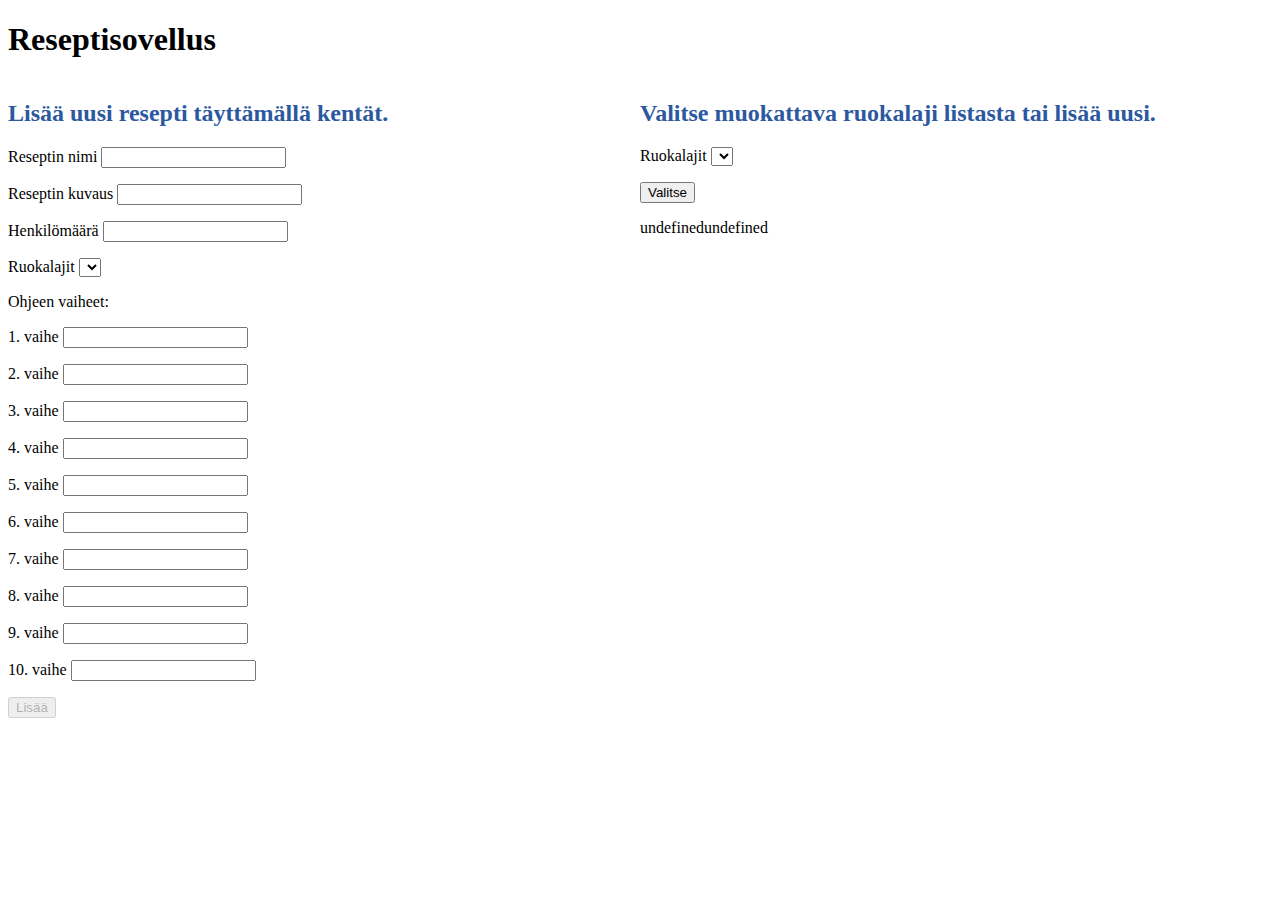
<file: demo5/index.html>
﻿<!DOCTYPE html>
<html xmlns="http://www.w3.org/1999/xhtml" xml:lang="fi" lang="fi">

<head>
  <title>Reseptisovellus</title>
  <link href="resepti.css" rel="StyleSheet" type="text/css" />
  <script type="text/javascript" src="jquery-2.1.0.min.js"></script>
  <script type="text/javascript" src="resepti.js"></script>
</head>

<body id="bodi">
<h1>Reseptisovellus</h1>

<div id="vasen">
<ul id="reseptilistaus">
</ul>

<h2 id="pun1">Lisää uusi resepti täyttämällä kentät.</h2>
<span id="onnistui">Lisäys onnistui!</span><span id="ei">Lisäyksessä tapahtui virhe.</span>

<form method="post" >
<p>
  <label for="nimi">Reseptin nimi</label>
  <input type="text" id="nimi" name="nimi"/>
  <span id="nimis">Reseptin nimi ei saa olla tyhjä.</span>
</p>
<p>
  <label for="kuvaus">Reseptin kuvaus</label>
  <input type="text" id="kuvaus" name="kuvaus"/>
</p>
<p>
  <label for="hlo">Henkilömäärä</label>
  <input type="number" id="hlo" name="hlo" min="1"/>
  <span id="hlos">Määrä pitää olla numero, 1 tai enemmän.</span>
</p>
<p>
  <label for="list">Ruokalajit</label>
  <select id="list" name="lajit"></select>
</p>
<p><label>Ohjeen vaiheet:</label></p>
<p>
  <label for="vaihe1">1. vaihe</label>
  <input type="text" id="vaihe1" name="vaihe1" class="vaihe"/>
</p>
<p>
  <label for="vaihe2">2. vaihe</label>
  <input type="text" id="vaihe2" name="vaihe2" class="vaihe"/>
</p>
<p>
  <label for="vaihe3">3. vaihe</label>
  <input type="text" id="vaihe3" name="vaihe3" class="vaihe"/>
</p>
<p>
  <label for="vaihe4">4. vaihe</label>
  <input type="text" id="vaihe4" name="vaihe4" class="vaihe"/>
</p>
<p>
  <label for="vaihe5">5. vaihe</label>
  <input type="text" id="vaihe5" name="vaihe5" class="vaihe"/>
</p>
<p>
  <label for="vaihe6">6. vaihe</label>
  <input type="text" id="vaihe6" name="vaihe6" class="vaihe"/>
</p>
<p>
  <label for="vaihe7">7. vaihe</label>
  <input type="text" id="vaihe7" name="vaihe7" class="vaihe"/>
</p>
<p>
  <label for="vaihe8">8. vaihe</label>
  <input type="text" id="vaihe8" name="vaihe8" class="vaihe"/>
</p>
<p>
  <label for="vaihe9">9. vaihe</label>
  <input type="text" id="vaihe9" name="vaihe9" class="vaihe"/>
</p>
<p>
  <label for="vaihe10">10. vaihe</label>
  <input type="text" id="vaihe10" name="vaihe10" class="vaihe"/>
</p>
<p><input type="button" name="lisaa" id="lisaa" value="Lisää" /></p>
</form>

</div> <!--vasen div-->

<div id="oikea">
<h2 id="pun2">Valitse muokattava ruokalaji listasta tai lisää uusi.</h2>

<form method="post">
<p>
  <label for="list2">Ruokalajit</label>
  <select id="list2" name="lajit"></select>
</p>
<p><input name="valitse" value="Valitse" type="button" id="valitse"/></p>
</form>

<div id="tiedot">
</div>

<span id="ruoka_viesti"></span>

<div id="muok_oikea">
<h2 class="hidden" id="pun3">Muokkaa reseptiä.</h2>
<span id="muok_onnistui">Muokkaus onnistui!</span><span id="muok_ei">Muokkauksessa tapahtui virhe.</span>
<h3 class="hidden" id="res_otsikko"></h3>

<form method="post" class="hidden" name="muok">
<p>
  <label for="muok_nimi">Reseptin nimi</label>
  <input type="text" id="muok_nimi"/>
  <span id="muok_nimis">Reseptin nimi ei saa olla tyhjä.</span>
</p>
<p>
  <label for="muok_kuvaus">Reseptin kuvaus</label>
  <input type="text" id="muok_kuvaus"/>
</p>
<p>
  <label for="muok_hlo">Henkilömäärä</label>
  <input type="number" id="muok_hlo" min="1"/>
  <span id="muok_hlos">Määrä pitää olla numero, 1 tai enemmän.</span>
</p>
<p>
  <label for="list3">Ruokalajit</label>
  <select id="list3"></select>
</p>
<p><label>Ohjeen vaiheet:</label></p>
<p>
  <label for="muok_vaihe1">1. vaihe</label>
  <input type="text" id="muok_vaihe1" class="vaihe"/>
</p>
<p>
  <label for="muok_vaihe2">2. vaihe</label>
  <input type="text" id="muok_vaihe2" class="vaihe"/>
</p>
<p>
  <label for="muok_vaihe3">3. vaihe</label>
  <input type="text" id="muok_vaihe3" class="vaihe"/>
</p>
<p>
  <label for="muok_vaihe4">4. vaihe</label>
  <input type="text" id="muok_vaihe4" class="vaihe"/>
</p>
<p>
  <label for="muok_vaihe5">5. vaihe</label>
  <input type="text" id="muok_vaihe5" class="vaihe"/>
</p>
<p>
  <label for="muok_vaihe6">6. vaihe</label>
  <input type="text" id="muok_vaihe6" class="vaihe"/>
</p>
<p>
  <label for="muok_vaihe7">7. vaihe</label>
  <input type="text" id="muok_vaihe7" class="vaihe"/>
</p>
<p>
  <label for="muok_vaihe8">8. vaihe</label>
  <input type="text" id="muok_vaihe8" class="vaihe"/>
</p>
<p>
  <label for="muok_vaihe9">9. vaihe</label>
  <input type="text" id="muok_vaihe9" class="vaihe"/>
</p>
<p>
  <label for="muok_vaihe10">10. vaihe</label>
  <input type="text" id="muok_vaihe10" class="vaihe"/>
</p>
<p><input type="button" name="tallenna" id="tallenna" value="Tallenna" /></p>
</form>

</div> <!--muok_oikea-->

</div> <!--oikea div-->

</body>
</html>
</file>
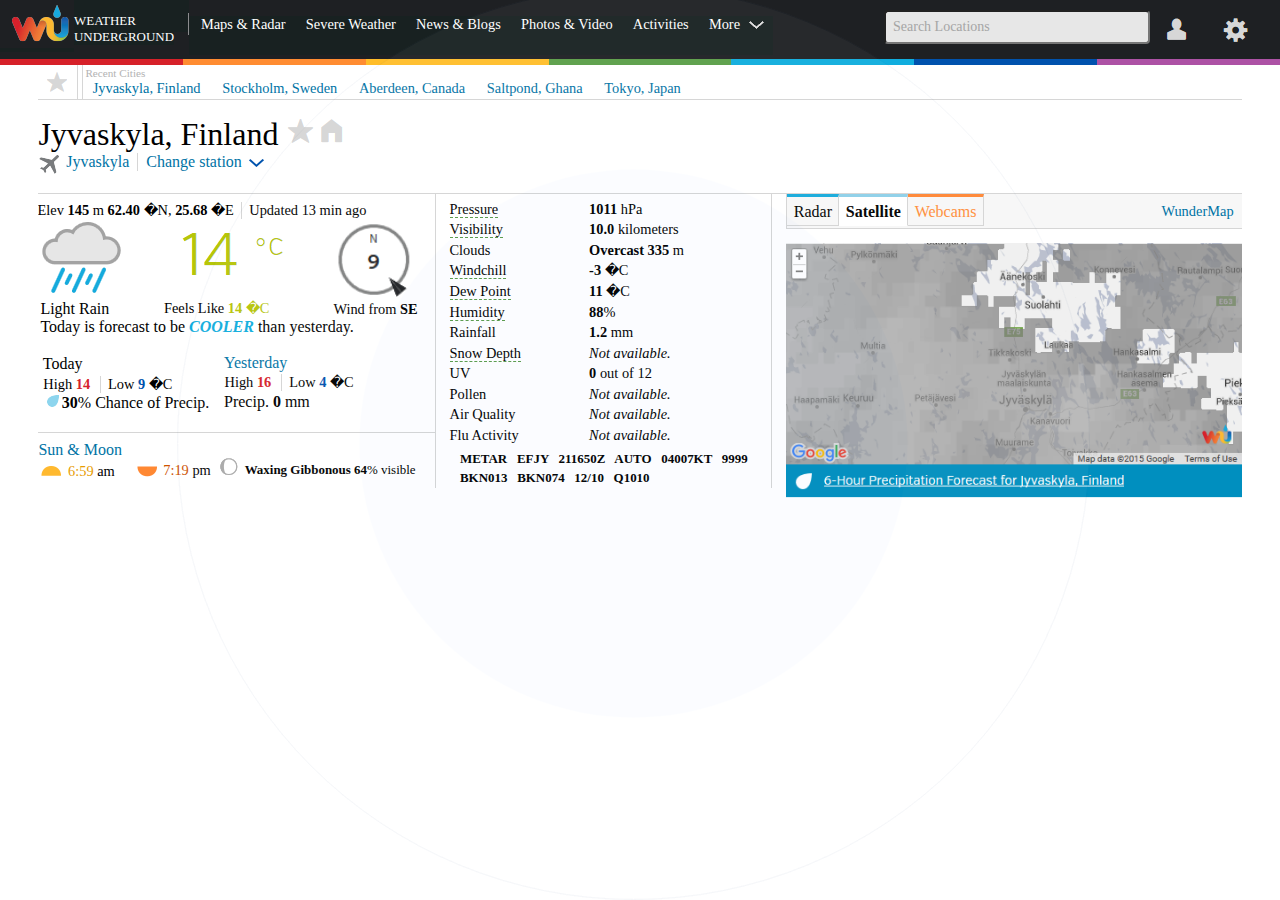
<file: demo1/saasivu.html>
<?xml version="1.0" encoding="iso-8859-1"?>
<!DOCTYPE html PUBLIC "-//W3C//DTD XHTML 1.0 Strict//EN"
"http://www.w3.org/TR/xhtml1/DTD/xhtml1-strict.dtd">
<html xmlns="http://www.w3.org/1999/xhtml" xml:lang="fi" >
  <head>
    <title>Jyv�skyl�, Finland Forecast | Weather Underground</title>
	<link type="text/css" rel="StyleSheet" href="saasivu.css"/>
  </head>
  
  <body>
  
    <div class="navbar">
     <ul id="yla" class="vasen">
	   <li><img src="logo.PNG" alt="Logo" /></li>
	   <li><ul id="ala">
		   <li>Weather</li>
		   <li>Underground</li>
	   </ul></li>
	 </ul>
	 
	 <ul id="linkit" class="vasen">
	    <li id="toinen"><a href="">Maps &amp; Radar</a></li>
	    <li><a href="">Severe Weather</a></li>
	    <li><a href="">News &amp; Blogs</a></li>
	    <li><a href="">Photos &amp; Video</a></li>
	    <li><a href="">Activities</a></li>
		<li><a href="">More   <img src="nuoli.PNG" alt="Arrow"/></a></li>
	 </ul>
	 
	 <ul id="hakukuvat">
	    <li><img src="ratas.PNG" alt="Settings"/></li>
	    <li><img src="profiili.PNG" alt="Profile"/></li>
		<li id="palkki"><input type="text" value="Search Locations"/></li>
	 </ul>
    </div>
	
	<div id="varit">
	   <ul>
	    <li id="pun"><div></div></li>
		<li id="ora"><div></div></li>
		<li id="kel"><div></div></li>
		<li id="vih"><div></div></li>
		<li id="vsin"><div></div></li>
		<li id="tsin"><div></div></li>
		<li id="vio"><div></div></li>
	 </ul>
	</div>
	
	
	<div id="content">
	
	  <div id="viimeisimmat">
	    <ul>
	      <li><div id="tahti"><img src="tahti.PNG" alt="Star" /></div></li>
	      <li><ul>
		    <li id="recent">Recent Cities</li>
		    <li>
		      <ul id="lista">
		        <li><a href="">Jyvaskyla, Finland</a></li>
			    <li><a href="">Stockholm, Sweden</a></li>
			    <li><a href="">Aberdeen, Canada</a></li>
			    <li><a href="">Saltpond, Ghana</a></li>
			    <li><a href="">Tokyo, Japan</a></li>
		      </ul>
			</li>
		  </ul></li>
		</ul>
	  </div>
	  
      <h1>Jyvaskyla, Finland <img src="merkit.PNG" alt="Signs"/></h1>
	  <div id="jkl">
	    <ul>
	      <li><img src="kone.PNG" alt="Plane"/></li>
		  <li><a href="">Jyvaskyla</a></li>
		  <li><a href="">Change station</a></li>
		  <li><img src="nuoli2.PNG" alt="Arrow"/></li>
	    </ul>
	  </div>
	  
	  <ul id="osat">
	  <li class="osa" id="osa1">
	  <div id="yksi">
	  
	    <div id="paivitys">
	      <ul class="vierekkain">
           <li>Elev <strong>145</strong> m <strong>62.40</strong> �N, <strong>25.68</strong> �E</li>
	       <li>Updated 13 min ago</li>
		  </ul>
	    </div>
	
	    <ul id="kuvat">
	      <li><div>
	         <img src="sade.PNG" alt="Rain"/>
	         <div><p>Light Rain</p></div>
	      </div></li>
	      <li><div>
	        <div><img src="lampo.PNG" alt="Temperature"/></div>
	        <div><p id="lampo">Feels Like <span><strong>14</strong> �C</span></p></div>
	      </div></li>
	      <li><div>
	        <img src="tuuli.PNG" alt="Wind"/>
	        <div><p>Wind from <strong>SE</strong></p></div>
	      </div></li>
	    </ul>
	 
	    <div id="vertaus">
		   <p>Today is forecast to be <span><em><strong>COOLER</strong></em></span> than yesterday.</p>
		</div>
	
	    <div id="tanaanjaeilen">
	      <ul id="tanaan">
	       <li>Today</li>
	       <li>
		      <ul class="vierekkain">
	           <li>High <span class="high"><strong>14</strong></span></li>
	           <li>Low <span class="low"><strong>9</strong></span> �C</li>
		   	  </ul>
	       </li>
	       <li id="vika"><p><img src="pisara.PNG" alt="Drop"/><strong>30</strong>% Chance of Precip.</p></li>
		  </ul>
	  
	      <ul id="eilen">
	       <li><a href="">Yesterday</a></li>
	       <li>
		      <ul class="vierekkain">
	           <li>High <span class="high"><strong>16</strong></span></li>
	           <li>Low <span class="low"><strong>4</strong></span> �C</li>
			  </ul>
  		   </li>
	       <li>Precip. <strong>0</strong> mm</li>
	  	  </ul>
	    </div>
		
	  </div>
	  <div id="aurinkojakuu">
		  <div id="ak"><a href="ei toimi">Sun &amp; Moon</a></div>
	      <ul>
	        <li><p><img src="aurinko.PNG" alt="Sunrise" /> <span>6:59</span> am</p></li>
		    <li><p><img src="kuu.PNG" alt="Sunset" /> <span>7:19</span> pm</p></li>
			<li><p id="vaihe"><img src="vaihe.PNG" alt="Phase" /> <strong>Waxing Gibbonous 64</strong>% visible</p></li>
	      </ul>
	  </div>
	  </li>
	  
	  <li class="osa" id="osa2">
	  <div id="kaksi">
	    <table summary="Details" id="taulu">
	      <tr>
	        <td class="viivaus"><a href="ei toimi">Pressure</a></td>
			<td><strong>1011</strong> hPa</td>
	      </tr>
		  <tr>
		    <td class="viivaus"><a href="ei toimi">Visibility</a></td>
			<td><strong>10.0</strong> kilometers</td>
			</tr>
		  <tr>
		    <td>Clouds</td>
			<td><strong>Overcast 335</strong> m</td>
		  </tr>
		  <tr>
		    <td class="viivaus"><a href="ei toimi">Windchill</a></td>
			<td><strong>-3</strong> �C</td>
		  </tr>
		  <tr>
		    <td class="viivaus"><a href="ei toimi">Dew Point</a></td>
			<td><strong>11</strong> �C</td>
		  </tr>
		  <tr>
		    <td class="viivaus"><a href="ei toimi">Humidity</a></td>
			<td><strong>88</strong>%</td>
		  </tr>
		  <tr>
		    <td>Rainfall</td>
			<td><strong>1.2</strong> mm</td>
		  </tr>
		  <tr>
		    <td class="viivaus"><a href="ei toimi">Snow Depth</a></td>
			<td class="not">Not available.</td>
		  </tr>
		  <tr>
		    <td>UV</td>
			<td><strong>0</strong> out of 12</td>
		  </tr>
		  <tr>
		    <td>Pollen</td>
			<td class="not">Not available.</td>
		  </tr>
		  <tr>
		    <td>Air Quality</td>
			<td class="not">Not available.</td>
		  </tr>
		  <tr>
		    <td>Flu Activity</td>
			<td class="not">Not available.</td>
		  </tr>
		</table>
		  <p id="lisatieto"><strong>METAR EFJY 211650Z AUTO 04007KT 9999 BKN013 BKN074 12/10 Q1010</strong></p>
	  </div>
	  </li>
	  
	  <li id="osa3" class="osa">
	  <div id="kolme">
	    <div id="napitlinkki">
	      <ul id="napit">
	        <li>
			  <input type="radio" name="lehti" id="radar"/>
			  <label for="radar">Radar</label>
			</li>
			<li>
			  <input type="radio" checked="checked" name="lehti" id="satellite"/>
			  <label for="satellite">Satellite</label>
			</li>
			<li>
			  <input type="radio" name="lehti" id="webcams"/>
			  <label for="webcams">Webcams</label>
			</li>
	      </ul>
		  
		  <div id="wunder">
		    <a href="">WunderMap</a>
		  </div>
		  
		</div>
		
		<div id="karttakuva">
		  <img src="kartta.PNG" alt="Map"/>
		</div>
	  </div>
	  </li>
	  
	  </ul><!-- osat -->
	  
	</div>
  </body>

</html>
</file>
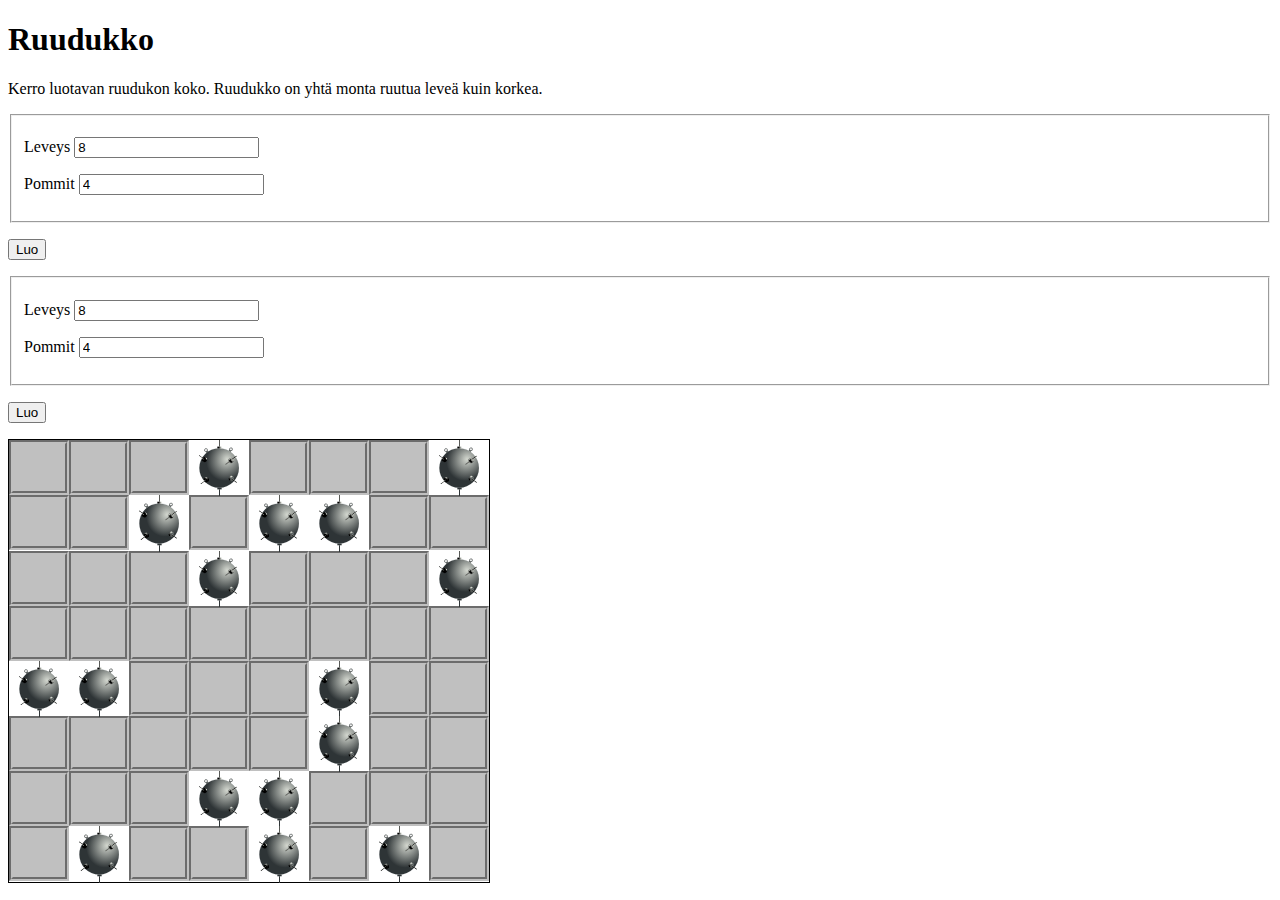
<file: demo2/miinaharava.html>
<?xml version="1.0" encoding="UTF-8"?>
<!DOCTYPE html PUBLIC "-//W3C//DTD XHTML 1.0 Strict//EN" "http://www.w3.org/TR/xhtml1/DTD/xhtml1-strict.dtd">
<html xmlns="http://www.w3.org/1999/xhtml" xml:lang="fi" lang="fi">
<head>
<script type="text/javascript" src="vt2.js"></script>
<title>Ruudukko</title>
<style type="text/css">
td {
 margin: 0;
 padding: 0;
 border: 0px solid silver;
 text-align:center;
 vertical-align: top;
 background-color: white;
}

table {
 border: 1px solid black;
 border-spacing: 0;
 border-collapse: collapse;
}

span {
  border: 4px groove silver;
  min-width: 47px;
  min-height: 47px;
  margin: 0;
  padding: 0;
  background-color: silver;
  display: block;
}

img {
 margin-top: -10px;
 padding: 10px;
 margin-bottom: -15px;
 min-width: 40px;
 min-height: 40px;
 max-width: 40px;
}


</style>
</head>
<body>

<h1>Ruudukko</h1>

<p>Kerro luotavan ruudukon koko. Ruudukko on yhtä monta ruutua
leveä kuin korkea. </p>

<form action="" id="ruudukko">
<fieldset>
<p><label>Leveys <input type="text" name="x" value="8" /></label></p>
<p><label>Pommit <input type="text" name="pommit" value="4" /></label></p>
</fieldset>
<p><input type="submit" value="Luo" /></p>
</form>

<table>
<tr>
<td><span></span></td>
<td><span></span></td>
<td><span></span></td>
<td><img src="mine.svg" alt="pommi" title="pommi" /></td>
<td><span></span></td>
<td><span></span></td>
<td><span></span></td>
<td><img src="mine.svg" alt="pommi" title="pommi" /></td>
</tr>
<tr>
<td><span></span></td>
<td><span></span></td>
<td><img src="mine.svg" alt="pommi" title="pommi" /></td>
<td><span></span></td>
<td><img src="mine.svg" alt="pommi" title="pommi" /></td>
<td><img src="mine.svg" alt="pommi" title="pommi" /></td>
<td><span></span></td>
<td><span></span></td>
</tr>
<tr>
<td><span></span></td>
<td><span></span></td>
<td><span></span></td>
<td><img src="mine.svg" alt="pommi" title="pommi" /></td>
<td><span></span></td>
<td><span></span></td>
<td><span></span></td>
<td><img src="mine.svg" alt="pommi" title="pommi" /></td>
</tr>
<tr>
<td><span></span></td>
<td><span></span></td>
<td><span></span></td>
<td><span></span></td>
<td><span></span></td>
<td><span></span></td>
<td><span></span></td>
<td><span></span></td>
</tr>
<tr>
<td><img src="mine.svg" alt="pommi" title="pommi" /></td>
<td><img src="mine.svg" alt="pommi" title="pommi" /></td>
<td><span></span></td>
<td><span></span></td>
<td><span></span></td>
<td><img src="mine.svg" alt="pommi" title="pommi" /></td>
<td><span></span></td>
<td><span></span></td>
</tr>
<tr>
<td><span></span></td>
<td><span></span></td>
<td><span></span></td>
<td><span></span></td>
<td><span></span></td>
<td><img src="mine.svg" alt="pommi" title="pommi" /></td>
<td><span></span></td>
<td><span></span></td>
</tr>
<tr>
<td><span></span></td>
<td><span></span></td>
<td><span></span></td>
<td><img src="mine.svg" alt="pommi" title="pommi" /></td>
<td><img src="mine.svg" alt="pommi" title="pommi" /></td>
<td><span></span></td>
<td><span></span></td>
<td><span></span></td>
</tr>
<tr>
<td><span></span></td>
<td><img src="mine.svg" alt="pommi" title="pommi" /></td>
<td><span></span></td>
<td><span></span></td>
<td><img src="mine.svg" alt="pommi" title="pommi" /></td>
<td><span></span></td>
<td><img src="mine.svg" alt="pommi" title="pommi" /></td>
<td><span></span></td>
</tr>
</table>

</body>
</html>
</file>
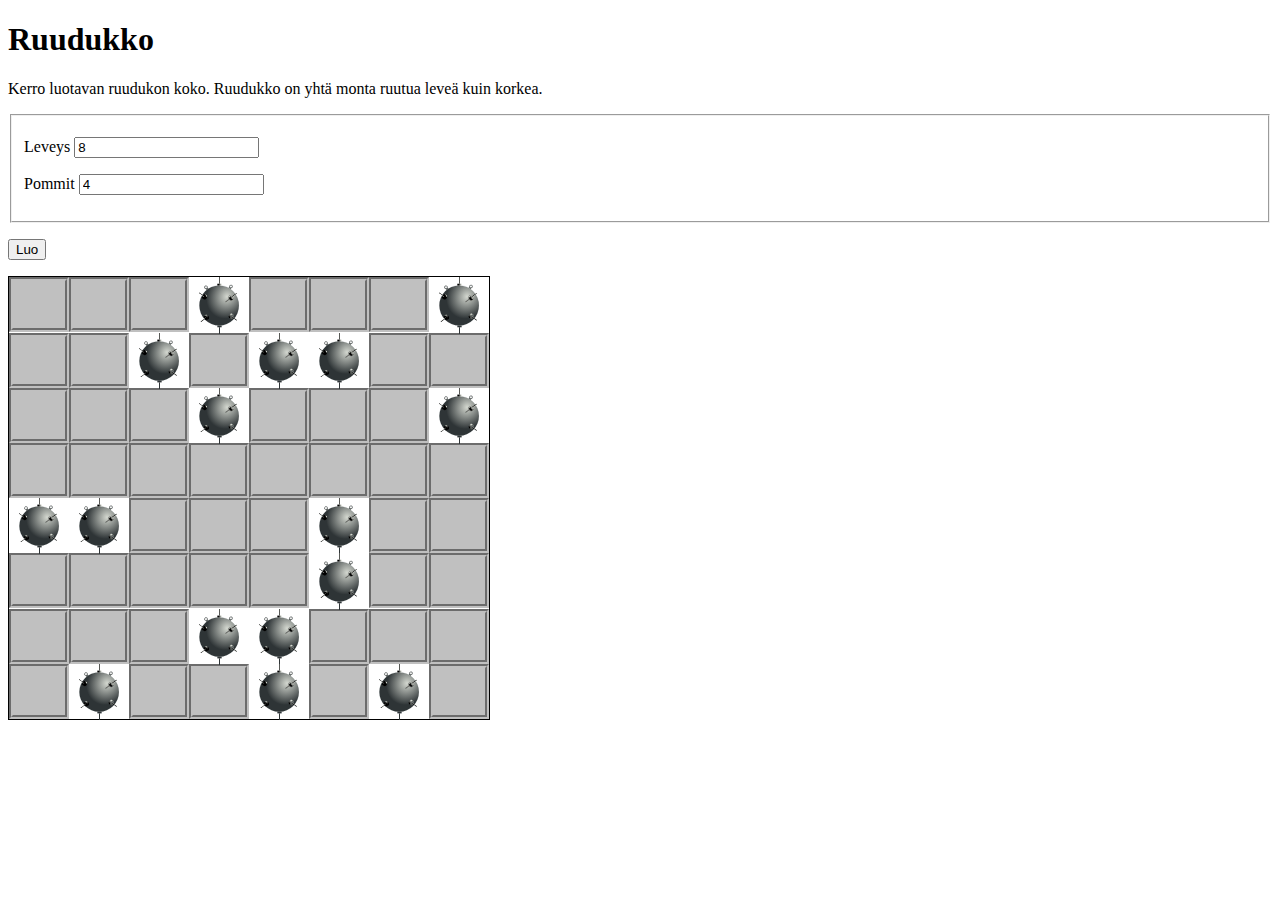
<file: demo2/miinaharava3.html>
<?xml version="1.0" encoding="UTF-8"?>
<!DOCTYPE html PUBLIC "-//W3C//DTD XHTML 1.0 Strict//EN" "http://www.w3.org/TR/xhtml1/DTD/xhtml1-strict.dtd">
<html xmlns="http://www.w3.org/1999/xhtml" xml:lang="fi" lang="fi">
<head>
<script type="text/javascript" src="vt2.js"></script>
<title>Ruudukko</title>
<style type="text/css">
/* 
Määritä DOM-rajapinnan kautta puuttuvat tyyliasetukset kts. taso1:en pohja
*/
table {
 border: 1px solid black;
 border-spacing: 0;
 border-collapse: collapse;
}



</style>
</head>
<body>

<h1>Ruudukko</h1>

<p>Kerro luotavan ruudukon koko. Ruudukko on yhtä monta ruutua
leveä kuin korkea. </p>

<form action="" id="ruudukko">
<!-- 
 Luo tähän tarvittava lomake. Kts. taso 1
-->
</form>

<table>
<tr>
<td><span></span></td>
<td><span></span></td>
<td><span></span></td>
<td><img src="mine.svg" alt="pommi" title="pommi" /></td>
<td><span></span></td>
<td><span></span></td>
<td><span></span></td>
<td><img src="mine.svg" alt="pommi" title="pommi" /></td>
</tr>
<tr>
<td><span></span></td>
<td><span></span></td>
<td><img src="mine.svg" alt="pommi" title="pommi" /></td>
<td><span></span></td>
<td><img src="mine.svg" alt="pommi" title="pommi" /></td>
<td><img src="mine.svg" alt="pommi" title="pommi" /></td>
<td><span></span></td>
<td><span></span></td>
</tr>
<tr>
<td><span></span></td>
<td><span></span></td>
<td><span></span></td>
<td><img src="mine.svg" alt="pommi" title="pommi" /></td>
<td><span></span></td>
<td><span></span></td>
<td><span></span></td>
<td><img src="mine.svg" alt="pommi" title="pommi" /></td>
</tr>
<tr>
<td><span></span></td>
<td><span></span></td>
<td><span></span></td>
<td><span></span></td>
<td><span></span></td>
<td><span></span></td>
<td><span></span></td>
<td><span></span></td>
</tr>
<tr>
<td><img src="mine.svg" alt="pommi" title="pommi" /></td>
<td><img src="mine.svg" alt="pommi" title="pommi" /></td>
<td><span></span></td>
<td><span></span></td>
<td><span></span></td>
<td><img src="mine.svg" alt="pommi" title="pommi" /></td>
<td><span></span></td>
<td><span></span></td>
</tr>
<tr>
<td><span></span></td>
<td><span></span></td>
<td><span></span></td>
<td><span></span></td>
<td><span></span></td>
<td><img src="mine.svg" alt="pommi" title="pommi" /></td>
<td><span></span></td>
<td><span></span></td>
</tr>
<tr>
<td><span></span></td>
<td><span></span></td>
<td><span></span></td>
<td><img src="mine.svg" alt="pommi" title="pommi" /></td>
<td><img src="mine.svg" alt="pommi" title="pommi" /></td>
<td><span></span></td>
<td><span></span></td>
<td><span></span></td>
</tr>
<tr>
<td><span></span></td>
<td><img src="mine.svg" alt="pommi" title="pommi" /></td>
<td><span></span></td>
<td><span></span></td>
<td><img src="mine.svg" alt="pommi" title="pommi" /></td>
<td><span></span></td>
<td><img src="mine.svg" alt="pommi" title="pommi" /></td>
<td><span></span></td>
</tr>
</table>

</body>
</html>
</file>
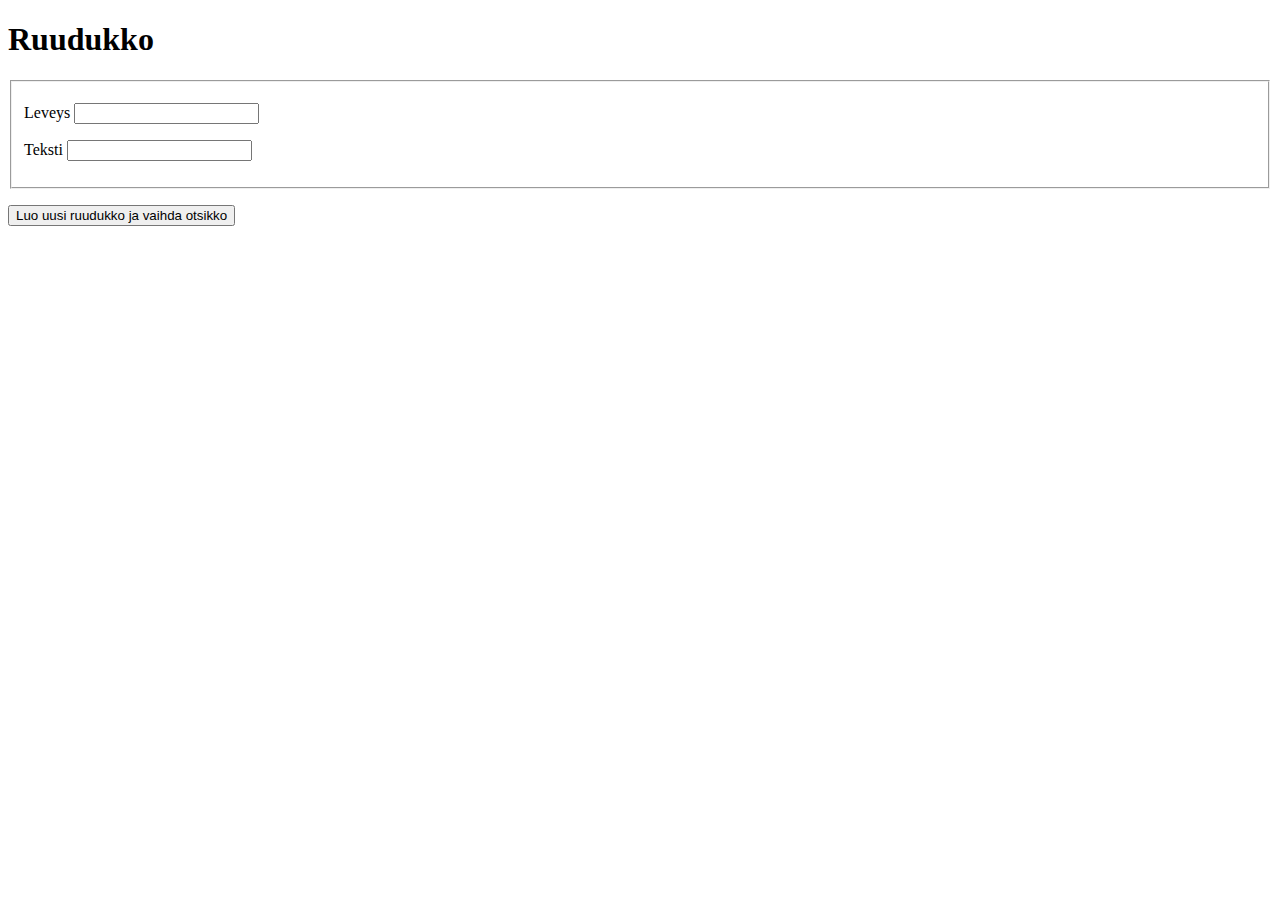
<file: demo3/miinalauta.html>
<?xml version="1.0" encoding="UTF-8"?>
<!DOCTYPE html PUBLIC "-//W3C//DTD XHTML 1.0 Strict//EN" "http://www.w3.org/TR/xhtml1/DTD/xhtml1-strict.dtd">
<html xmlns="http://www.w3.org/1999/xhtml" xml:lang="fi" lang="fi">
<head>
  <link rel="StyleSheet" href="tyylit.css" type="text/css"  />
  <title>Ruudukko</title>
</head>
<body>

<h1>Ruudukko</h1>

<p> </p>

<form action="http://users.jyu.fi/~helireki/cgi-bin/miinalauta.cgi" method="post">
<fieldset>
<p><label>Leveys <input type="text" name="x" /></label></p>
<p><label>Teksti <input type="text" name="teksti" /></label></p>
</fieldset>
<p><input type="submit" value="Luo uusi ruudukko ja vaihda otsikko" /></p>
</form>

</body>
</html>
</file>
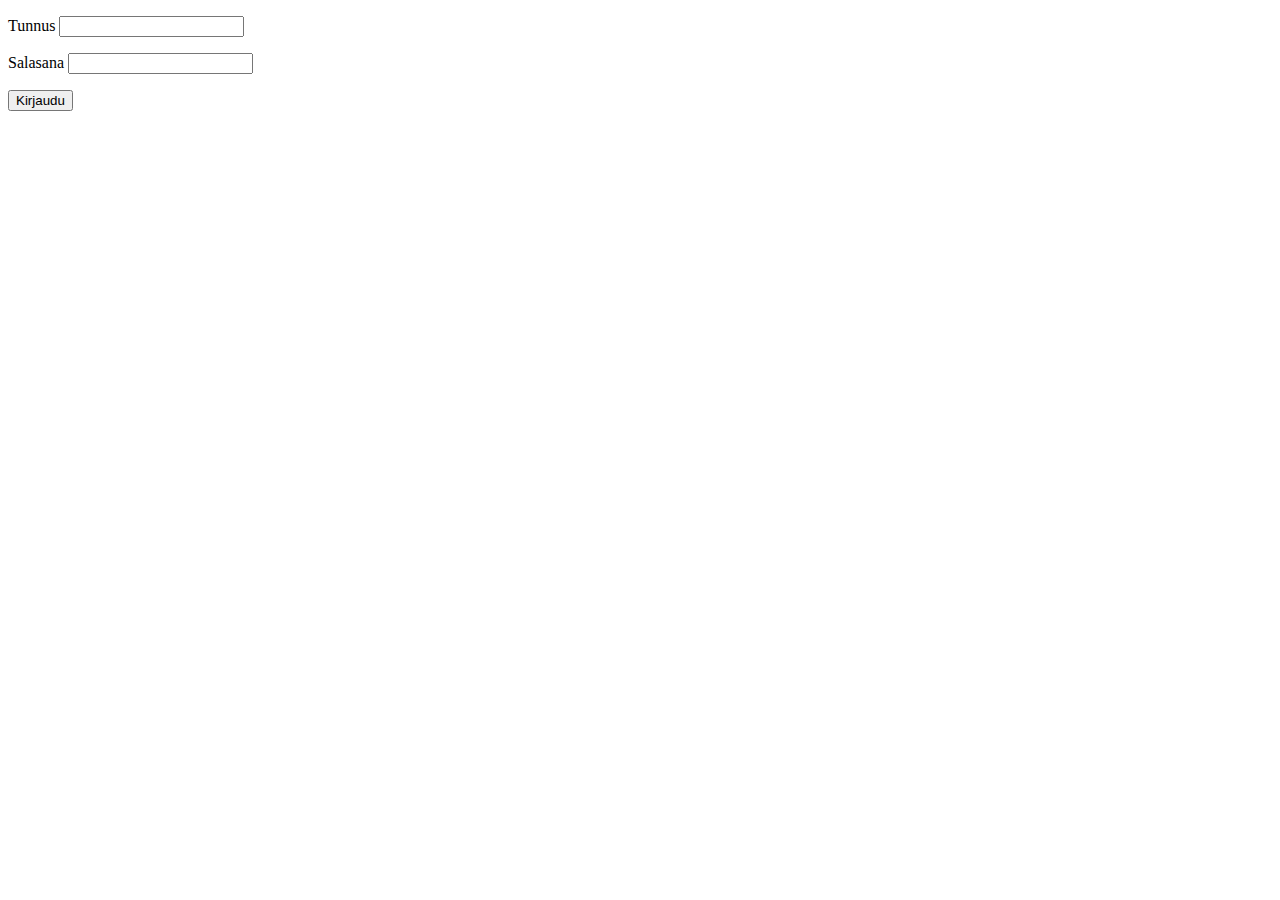
<file: demo4/kirjaudu.html>
<?xml version="1.0" encoding="UTF-8"?>
<!DOCTYPE html PUBLIC "-//W3C//DTD XHTML 1.0 Strict//EN" "http://www.w3.org/TR/xhtml1/DTD/xhtml1-strict.dtd">
<html xmlns="http://www.w3.org/1999/xhtml" xml:lang="fi" lang="fi">
<head>
<title>Kirjaudu</title>
</head>

<body>
<form action="" method="post">
<p><label for="tunnus">Tunnus </label><input type="text" name="tunnus" id="tunnus"/></p>
<p><label for="salasana">Salasana </label><input type="password" name="salasana" id="salasana"/></p>
<p><input type="submit" value="Kirjaudu" name="kirjaudu"/></p>
</form>
</body>
</html>
</file>
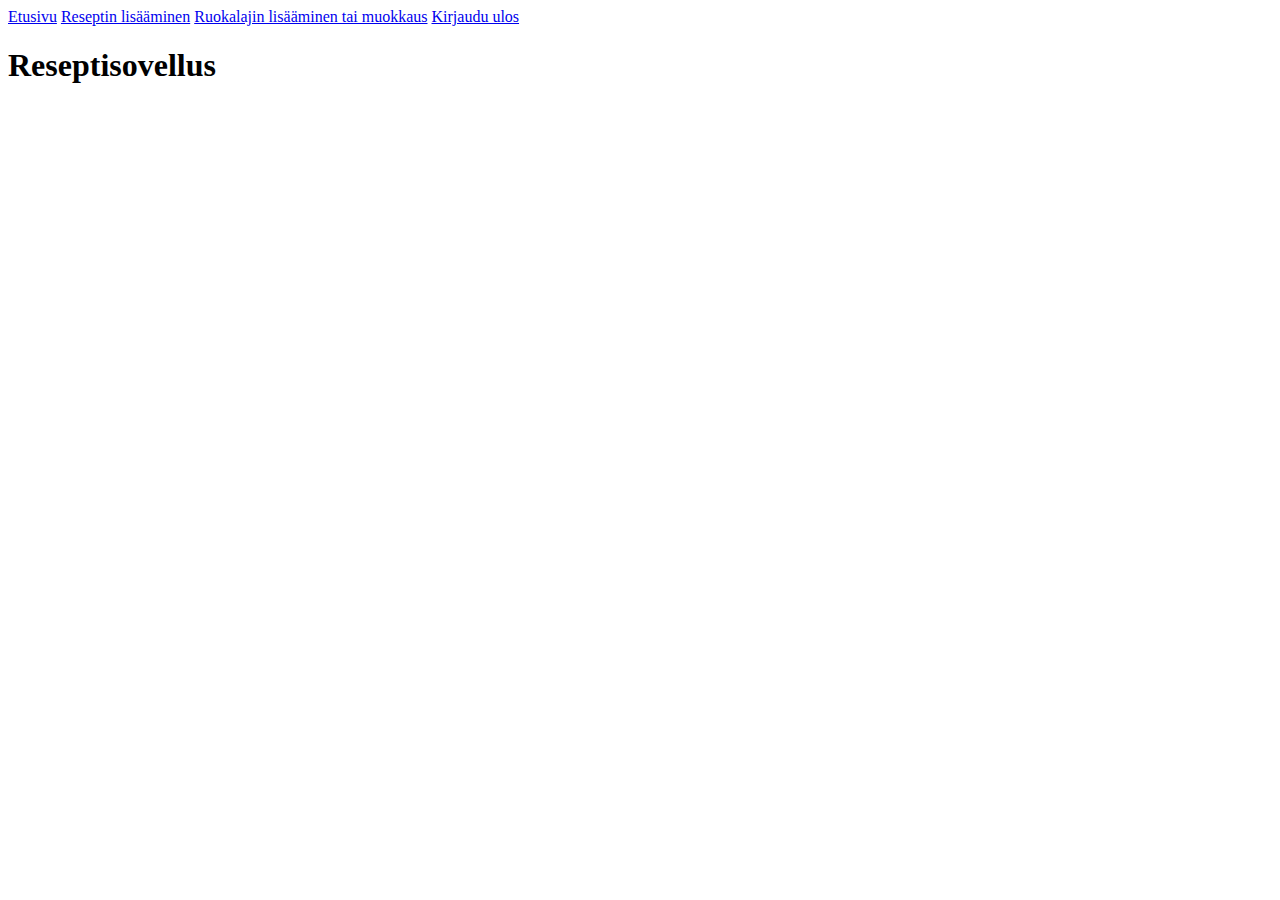
<file: demo4/sisalto.html>
<?xml version="1.0" encoding="UTF-8"?>
<!DOCTYPE html PUBLIC "-//W3C//DTD XHTML 1.0 Strict//EN" "http://www.w3.org/TR/xhtml1/DTD/xhtml1-strict.dtd">
<html xmlns="http://www.w3.org/1999/xhtml" xml:lang="fi" lang="fi">
<head>
  <title>Reseptisovellus</title>
</head>
<body>
<div>

<a href="http://users.jyu.fi/~helireki/wsovellukset15/demo4/">Etusivu</a>
<a href="http://users.jyu.fi/~helireki/wsovellukset15/demo4/res/">Reseptin lisääminen</a>
<a href="http://users.jyu.fi/~helireki/wsovellukset15/demo4/ruok/">Ruokalajin lisääminen tai muokkaus</a>
<a href="http://users.jyu.fi/~helireki/wsovellukset15/demo4/ulos/">Kirjaudu ulos</a>

</div>
<h1>Reseptisovellus</h1>

</body>
</html>
</file>
<file: demo5/resepti.css>
.hidden {
    display: none;
}

#vasen {
	float: left;
	width: 50%;
}

#oikea {
	float: right;
	width: 50%;
}

.ulko {
    width: 70%;
	color: rgb(47, 101, 3);
	text-decoration: underline;
}

.ulko:hover {
    color: #BD7424;
}

.ulko_eka {
	width: 70%;
}

#reseptilistaus {
	width: 100%;
}

h2 {
	width: 90%;
}

form {
	width: 90%;
}

span {
	widht: 50%;
}

#pun1 {
    color: #2C589F;
}

#pun2 {
    color: #2C589F;
}

#pun3 {
    color: #2C589F;
}
</file>
<file: demo1/saasivu.css>
body {
  margin: 0;
  padding: 0;
}

#yla {
  margin: 0;
  padding: 0;
}

#yla li:first-child {
  padding: 0;
}

#linkit a {
  text-decoration: none;
  color: #FFFFFF;
  padding: 0.7em;
  padding-bottom: 1.8em;
  border-top: 5px solid #1E2023;
}

#linkit li:first-child a {
  padding-left: 0.8em;
}

#linkit li:first-child a:hover {
  border-top-color: #5B9F49;
}

#linkit li:nth-child(2) a:hover {
  border-top-color: #D62129;
}
#linkit li:nth-child(3) a:hover {
  border-top-color: #0052AD;
}
#linkit li:nth-child(4) a:hover {
  border-top-color: #AD52A5;
}
#linkit li:nth-child(5) a:hover {
  border-top-color: #FFBD29;
}
#linkit li:nth-child(6) a:hover {
  border-top-color: #A3A3A3;
  background-color: #333333;
}

#linkit li:last-child img {
  position: relative;
  left: 3px;
  top: 2px;
}

#linkit li {
  padding-bottom: 1.5em;
  margin-bottom: 2px;
}

#ala {
  padding: 0;
  margin: 0;
  position: relative;
  top: 13px;
  border-right: 1px solid #8B8C8E;
  height: 1.5em;
  padding-right: 1em;
}

#ala li {
  padding: 0;
  margin: 0;
  clear: left;
  text-transform: uppercase;
  color: white;
}

.vasen li {
  list-style-type: none;
  background-color: #182121;
  float: left;
  padding: 0;
  margin: 0;
  font: 0.9em "Trebuchet MS";
}

.navbar {
  background-color: #1E2023;
  min-height: 3.7em;
  margin: 0;
  padding: 0;
  vertical-align: middle;
  overflow: auto;
}

#hakukuvat li {
  float: right;
  padding: 0;
  padding: 0;
  list-style-type: none;
  padding-right: 2em;
}

#hakukuvat li:last-child {
  width: 20%;
}

#hakukuvat li:last-child input {
  padding-left: 0.5em;
  padding-right: 0.5em;
  margin: 0;
  margin-top: -6px;
  background-color: #E7E7E7;
  height: 2em;
  color: #A5A5A5;
  font-family: "Trebuchet MS";
  font-size: 14px;
  line-height: 1.9;
  vertical-align: middle;
  text-align: left;
  border-radius: 4px;
  width: 100%;
  overflow: hidden;
}

#varit {
  padding: 0;
  margin: 0;
}

#varit ul {
  padding:0;
  margin: 0;
}

#varit li {
  list-style-type: none;
  float: left;
  height: 6px;
  width: 14.285%;
  padding: 0;
  margin: 0;
}

#pun {
  background-color: #D62129;
}

#ora {
  background-color: #FF8C31;
}

#kel {
  background-color: #FFBD29;
}

#vih {
  background-color: #5B9F49;
}

#vsin {
  background-color: #10ADDE;
}

#tsin {
  background-color: #0052AD;
}

#vio {
  background-color: #AD52A5;
}



#content {
  background-color: white;
  padding: 0;
  margin-left: 3%;
  font-family: Trebuchet MS;
  clear: right;
  margin-right: 3%;
}

#viimeisimmat {
  width: 100%;
  padding: 0;
  padding-bottom: 0.1em;
  margin: 0;
  margin-top: 6px;
  height: 2em;
  overflow: hidden;
  border-bottom: 1px solid #D6D6D6;
}

#viimeisimmat a:hover {
  color: #FFAA33;
}

#tahti {
  width: 1.5em;
  border-right: 1px solid #D6D6D6;
  padding: 6.5px;
  margin: 0;
  margin-right: 2px;
}

#viimeisimmat li {
  list-style-type: none;
  float: left;
  margin: 0;
  padding: 0;
  padding-left: 2px;
}

#viimeisimmat ul {
  margin: 0;
  padding: 0;
}

#recent {
  color: #B3B3B3;
  font-size: 0.7em;
  border-left: 1px solid #D6D6D6;
  height: 3.5em;
  margin: 0;
  vertical-align: middle;
  line-height: 1.5em;
}

#lista li:first-child {
  margin-left: -5.3em;
}

#lista li {
  line-height: 2.5em;
  vertical-align: middle;
  padding: 0;
  padding-left: 1.5em;
  margin: 0;
  margin-top: 0.3em;
  font-size: 0.9em;
}

#lista li a {
  text-decoration: none;
  padding: 0;
  margin: 0;
  color: #0073A5;
}

h1 {
  font: 200% "Trebuchet MS";
  padding: 0;
  margin: 0;
  margin-top: 0.5em;
  clear: left;
}

#jkl {
  margin: 0;
  padding: 0;
  margin-bottom: 2.5em;
  clear: right;
}

#jkl ul {
  padding: 0;
  margin: 0;
}

#jkl li {
  list-style-type: none;
  float: left;
  padding: 0;
  margin: 0;
  padding-right: 0.3em;
  font-size: 1em;
}

#jkl a {
  text-decoration: none;
  color: #0073A5;
}

#jkl a:hover {
  color: #FFAA33;
}

#jkl li:nth-child(3) {
  border-left: 1px #D6D6D6 solid;
  padding-left: 0.5em;
}

#jkl li:nth-child(2) {
  padding-right: 0.5em;
}

#jkl li:last-child {
  margin-top: 4px;
}

#yksi {
  padding: 0;
  margin: 0;
  overflow: auto;
  width: 100%;
  padding-top: 0.5em;
  border-bottom: 1px #D6D6D6 solid;
}

#yksi a:hover {
  color: #FFAA33;
}

#paivitys {
  clear: left;
}

.vierekkain {
  clear: right;
  padding: 0;
  margin-left: -8px;
}

.vierekkain li {
  list-style-type: none;
  float: left;
  padding: 0;
  margin: 0;
  padding-right: 0.5em;
  padding-left: 0.5em;
  border-left: 1px #D6D6D6 solid;
  font-size: 0.9em;
}

.vierekkain li:first-child {
  border: none;
}

#kuvat li {
  list-style-type: none;
  float: left;
  padding: 0;
  margin: 0;
  padding-left: 10%;
  padding-top: 0.6%;
}

#kuvat {
  clear: left;
  padding: 0;
  margin-left: 2px;
}

#kuvat img  {
  width: 100%;
}

#kuvat li:first-child {
  padding-left: 0;
}

#kuvat p {
  font-size: 0.9em;
  padding: 0;
  margin: 0;
}

#kuvat li:first-child p {
  font-size: 1em;
}

#lampo span {
  color: #B6C609;
}

#vertaus span {
  color: #10ADDE;
}

#vertaus {
  margin: 0;
  padding: 0;
  margin-left: 2px;
  clear: left;
}

#tanaanjaeilen {
  list-style-type: none;
  padding-left: 3px;
  margin-top: 1em;
  min-height: 5em;
}

#tanaan {
  list-style-type: none;
  padding: 0;
  margin: 0;
}

#tanaan li {
  margin: 0.09em;
}

#vika {
  clear: left;
}

#eilen {
  list-style-type: none;
  padding: 0;
  margin: 0;
}

#eilen li {
  margin: 0.09em;
}

#tanaan {
  float: left;
  padding-right: 3%;
  margin-top: 0.1em;
  clear: left;
}

#eilen {
  float: left;
} 

#eilen a {
  text-decoration: none;
  color: #0073A5;
}

.high {
  color: #D62129;
}

.low {
  color: #0052AD;
}

#kaksi {
  font-size: 0.9em;
  padding: 0;
  margin: 0;
  min-width: 140px;
  border-left: 1px #D6D6D6 solid;
}

.not {
  font-style: italic;
}

#osat {
  width: 100%;
  list-style-type: none;
  padding: 0;
  margin: 0;
}

.osa {
  float: left;
  margin: 0;
  padding: 0;
}

#osa1 {
  width: 33%;
  border-top: 1px #D6D6D6 solid;
}

#osa2 {
  width: 28%;
}

#osa3 {
  width: 39%;
  border-top: 1px #D6D6D6 solid;
  min-width: 185px;
}

#taulu {
  padding: 0;
  margin: 0;
  padding-top: 1.2%;
  padding-left: 3%;
  width: 100%;
  border-top: 1px #D6D6D6 solid;
  border-right: 1px #D6D6D6 solid;
}

tr {
  line-height: 1.15em;
}

#lisatieto {
  padding: 0;
  margin: 0;
  padding-right: 2%;
  border-right: 1px #D6D6D6 solid;
  margin-left: 7%;
  padding-top: 0.3em;
  word-spacing: 0.5em;
  font-size: 0.9em;
  line-height: 1.45em;
}

.viivaus a {
  border-bottom: 1px dashed #5A9C4A;
  text-decoration: none;
  color: #000000;
}

#kolme {
  padding: 0;
  margin: 0;
  margin-left: 3%;
}

#napit {
  padding: 0;
  margin: 0;
}

#napit li {
  list-style-type: none;
  float: left;
  padding: 0;
  margin: 0;
  margin-top: 0.6em;
}

#napit input {
  opacity: 0.01;
  padding: 0;
  margin: 0;
  position: absolute;
  top: -1em;
  left: -1em;
  right: 0;
  bottom: 0;
}

#napit label {
  padding: 0.4em;
  margin: 0;
  border-right: 1px #D6D6D6 solid;
  border-top: 3px solid #15AADC;
  background-color: #ffffff;
  padding-bottom: 0.3em;
  border-bottom: 1px #D6D6D6 solid;
  background-color: #F7F7F7;
  width: 100%;
}

#napit input:checked + label {
  font-weight: bold;
  border-top-color: #8ED1E9;
  border-bottom-color: #ffffff;
  background-color: #ffffff;
}

#napit input:not(:checked):hover + label {
  color: #FF8E39;
  border-top-color: #FF8833;
}

#wunder {
   float: right;
   padding-top: 0.5em;
}

#wunder a {
  text-decoration: none;
  font-size: 0.9em;
  color: #0073A5;
}

#wunder a:hover {
  color: #FFAA33;
}

#napitlinkki {
  margin: 0;
  padding-right: 0.5em;
  padding-bottom: 0.9em;
  border-left: 1px #D6D6D6 solid;
  min-height: 20px;
  background-color: #F7F7F7;
}

#karttakuva {
  padding: 0;
  margin: 0;
  margin-top: 0;
  border-top: 1px #D6D6D6 solid;
  padding-top: 3%;
}

#karttakuva img {
  width: 100%;
}

#aurinkojakuu {
  margin: 0;
  padding: 0;
  width: 100%;
  padding-top: 2%;
}

#aurinkojakuu ul {
  margin: 0;
  padding: 0;
  list-style-type: none;
}

#aurinkojakuu li {
  float: left;
  font-size: 0.9em;
  padding: 0;
  margin: 0;
}

#aurinkojakuu li:first-child {
  padding-right: 5%;
}

#aurinkojakuu img {
  padding: 0;
  margin: 0;
  position: relative;
  top: 4px;
}

#aurinkojakuu li p {
  margin: 0;
}

#aurinkojakuu li:nth-child(2) {
  margin-bottom: 10px;
}

#aurinkojakuu li:nth-child(2) span {
  color: #CE5200;
}

#aurinkojakuu li:first-child span {
  color: #E79C00;
}

#ak a {
  text-decoration: none;
  color: #0073A5;
  padding: 0;
  margin: 0;
}

#ak {
  padding: 0;
  margin: 0;
  width: 100%;
}

#aurinkojakuu li:last-child {
  float: right;
  position: relative;
  top: -9px;
  padding-right: 5%;
}

#vaihe {
  font-size: 0.9em;
  float: right;
  padding: 0;
  margin: 0;
  margin-right: 5%;
}
</file>
<file: demo3/tyylit.css>
td {
min-height: 50px;
min-width: 50px;
margin: 0;
padding: 0;
border: 0px solid silver;
text-align:center;
vertical-align: top;
background-color: white;
}

.tyhja {
border: 4px groove silver;
min-width: 50px;
min-height: 50px;
margin: 0;
padding: 0;
background-color: silver;
display: block;
color: silver;
}

.miina {
padding: 15px;
margin-bottom: 0px;
margin-left: 5px;
min-width: 40px;
min-height: 40px;
max-width: 40px;
background: url(http://users.jyu.fi/~helireki/cgi-bin/mine.svg);
display: block;
border: 0;
color: transparent;
background-repeat: no-repeat;
background-position: center;
}

.ruutu {
margin: 0;
padding: 0;
}

form {
padding: 0;
margin: 0;
}

tr {
height: 50px;
}
</file>
